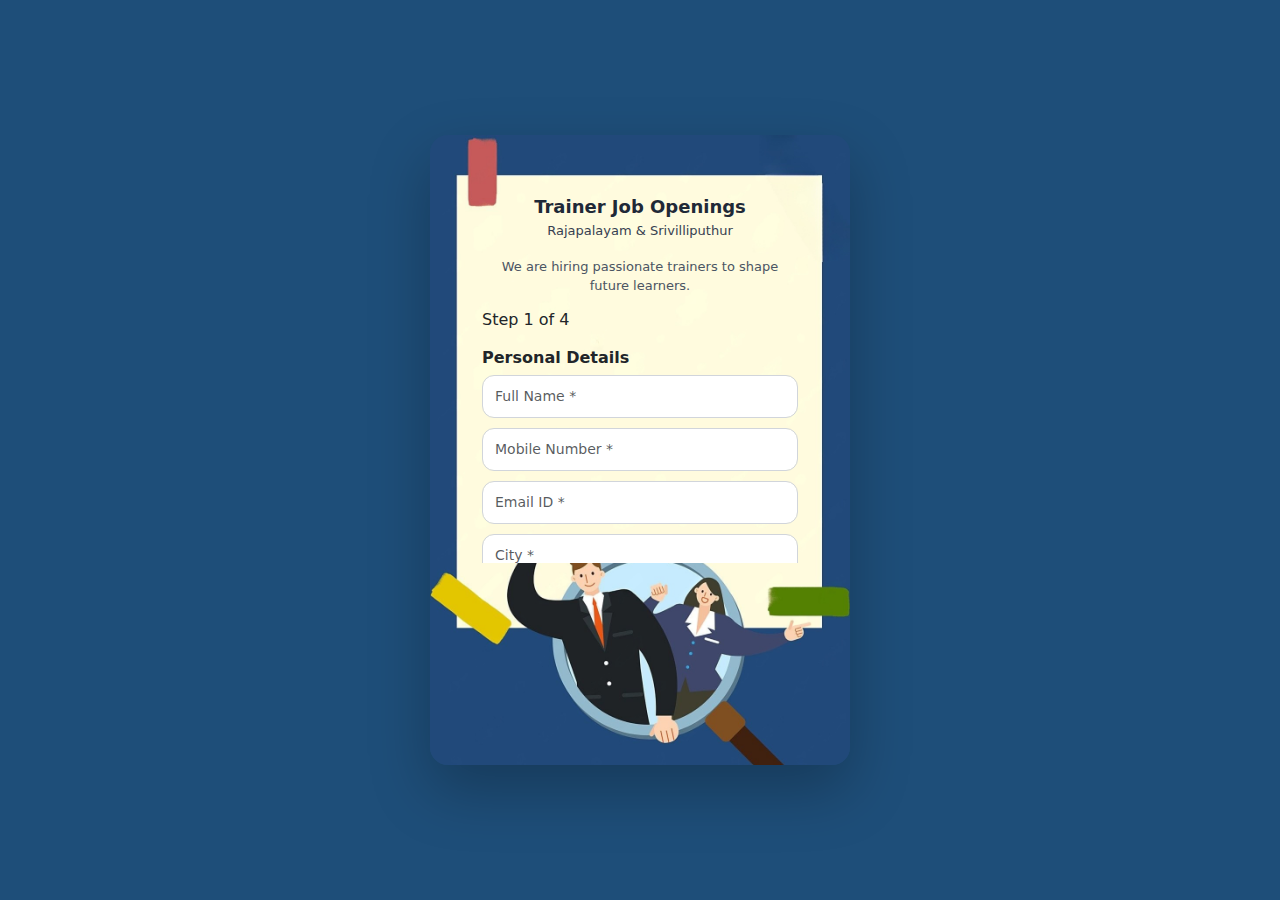
<file: index.html>
<!DOCTYPE html>
<html lang="en">
<head>
  <meta charset="UTF-8">
  <title>Trainer Job Openings</title>
  <meta name="viewport" content="width=device-width, initial-scale=1">

  <!-- Bootstrap -->
  <link href="https://cdn.jsdelivr.net/npm/bootstrap@5.3.2/dist/css/bootstrap.min.css" rel="stylesheet">

  <!-- Custom CSS -->
  <link rel="stylesheet" href="style.css">
</head>
<body>

<div class="template-container">

  <!-- Background image -->
  <img src="images/paper-bg2.jpeg" class="template-img" alt="Template">

  <!-- Paper content -->
  <div class="paper-content">

    <h4>Trainer Job Openings</h4>
    <p class="small">Rajapalayam & Srivilliputhur</p>
    <p class="intro">We are hiring passionate trainers to shape future learners.</p>

    <p class="step-indicator">
      Step <span id="stepNo">1</span> of 4
    </p>

    <form id="trainerForm">

      <!-- STEP 1 -->
      <div class="form-step active">
        <div class="step-body">
          <h6 class="fw-bold">Personal Details</h6>

          <input type="text" class="form-control" placeholder="Full Name *" required>
          <input type="tel" class="form-control" placeholder="Mobile Number *" required>
          <input type="email" class="form-control" placeholder="Email ID *" required>
          <input type="text" class="form-control" placeholder="City *" required>
        </div>

        <div class="step-actions">
          <button type="button" class="btn btn-primary w-100 next-btn">
            Next →
          </button>
        </div>
      </div>

      <!-- STEP 2 -->
      <div class="form-step">
        <div class="step-body">
          <h6 class="fw-bold">Job Details</h6>

          <label class="fw-semibold">Applying For *</label>
          <div class="form-check">
            <input class="form-check-input" type="checkbox"> Programming Trainer
          </div>
          <div class="form-check">
            <input class="form-check-input" type="checkbox"> Robotics Trainer
          </div>
          <div class="form-check">
            <input class="form-check-input" type="checkbox"> Abacus Trainer
          </div>
          <div class="form-check mb-3">
            <input class="form-check-input" type="checkbox"> Tally Trainer
          </div>

          <label class="fw-semibold">Preferred Location *</label>
          <div class="form-check">
            <input class="form-check-input" type="radio" name="loc"> Rajapalayam
          </div>
          <div class="form-check">
            <input class="form-check-input" type="radio" name="loc"> Srivilliputhur
          </div>
        </div>

        <div class="step-actions d-flex gap-2">
          <button type="button" class="btn btn-outline-secondary w-50 back-btn">
            ← Back
          </button>
          <button type="button" class="btn btn-primary w-50 next-btn">
            Next →
          </button>
        </div>
      </div>

      <!-- STEP 3 -->
      <div class="form-step">
        <div class="step-body">
          <h6 class="fw-bold">Professional Details</h6>

          <input type="text" class="form-control" placeholder="Qualification *" required>

          <select class="form-select">
            <option value="">Experience</option>
            <option>0 – 1 Year</option>
            <option>1 – 2 Years</option>
            <option>2 – 3 Years</option>
            <option>More than 3 Years</option>
          </select>

          <textarea class="form-control" rows="2" placeholder="Skills *"></textarea>
        </div>

        <div class="step-actions d-flex gap-2">
          <button type="button" class="btn btn-outline-secondary w-50 back-btn">
            ← Back
          </button>
          <button type="button" class="btn btn-primary w-50 next-btn">
            Next →
          </button>
        </div>
      </div>

      <!-- STEP 4 -->
      <div class="form-step">
        <div class="step-body">
          <h6 class="fw-bold">Upload Documents</h6>

          <input type="file" class="form-control mb-2" required>
          <input type="file" class="form-control" required>
        </div>

        <div class="step-actions d-flex gap-2">
          <button type="button" class="btn btn-outline-secondary w-50 back-btn">
            ← Back
          </button>
          <button type="submit" class="btn btn-success w-50">
            Submit
          </button>
        </div>
      </div>

    </form>

    <p id="successMsg" class="success-msg d-none">
      ✅ Thank you for applying! Our team will contact you.
    </p>

  </div>
</div>

<script src="script.js"></script>
</body>
</html>
</file>
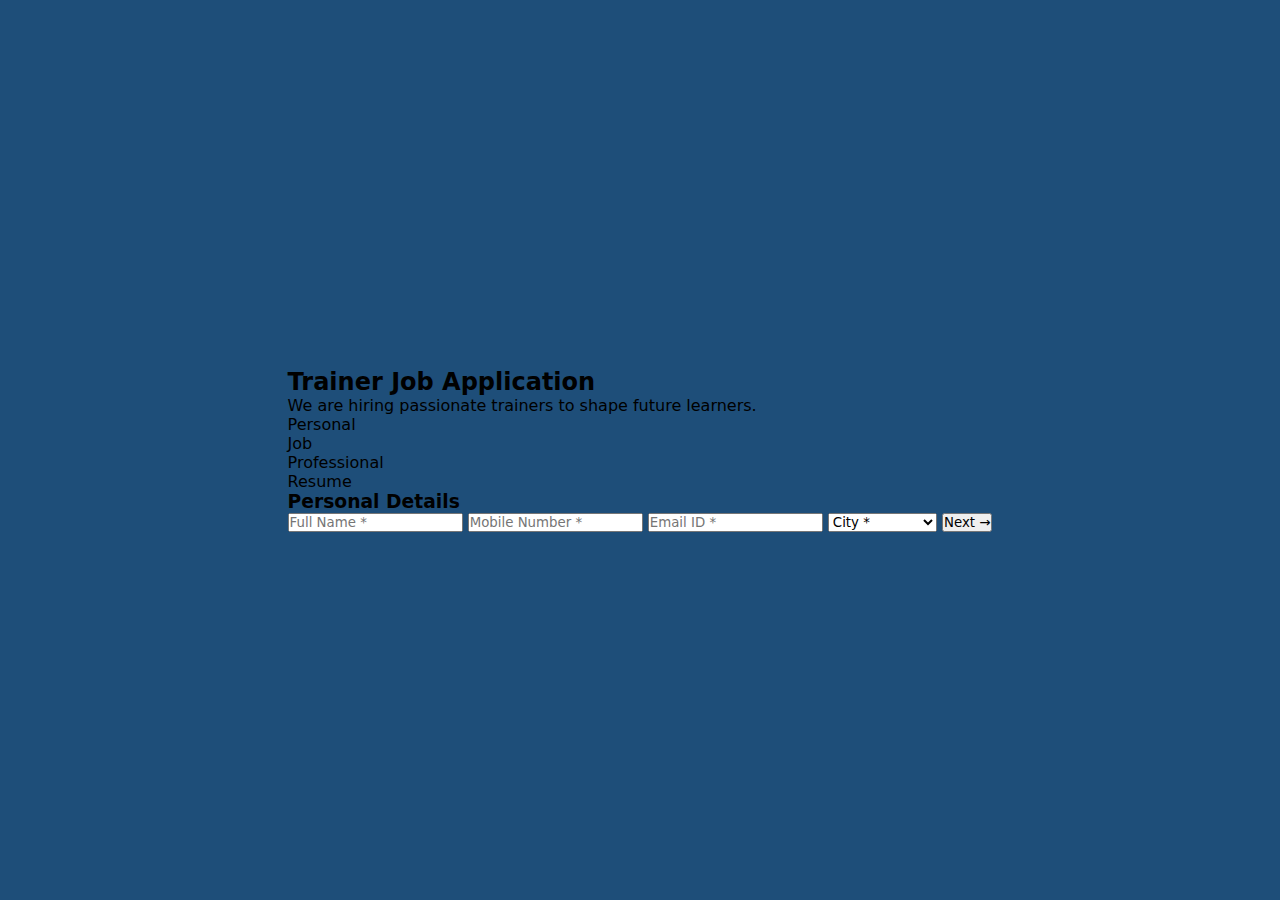
<file: form.html>
<!DOCTYPE html>
<html lang="en">
<head>
  <meta charset="UTF-8">
  <title>Trainer Job Application</title>
  <link rel="stylesheet" href="style.css">
</head>
<body>

<div class="app-container">
  <h2 class="title">Trainer Job Application</h2>
  <p class="subtitle">We are hiring passionate trainers to shape future learners.</p>

  <!-- Progress -->
  <div class="steps">
    <div class="step active">Personal</div>
    <div class="step">Job</div>
    <div class="step">Professional</div>
    <div class="step">Resume</div>
  </div>

  <!-- FORM -->
  <form id="form">

    <!-- STEP 1 -->
    <div class="form-step active">
      <h3>Personal Details</h3>
      <input type="text" placeholder="Full Name *">
      <input type="text" placeholder="Mobile Number *">
      <input type="email" placeholder="Email ID *">
      <select>
        <option>City *</option>
        <option>Rajapalayam</option>
        <option>Srivilliputhur</option>
      </select>
      <button type="button" class="next">Next →</button>
    </div>

    <!-- STEP 2 -->
    <div class="form-step">
      <h3>Job Details</h3>

      <label>Applying For *</label>
      <div class="checkbox-group">
        <label><input type="checkbox"> Programming Trainer</label>
        <label><input type="checkbox"> Robotics Trainer</label>
        <label><input type="checkbox"> Abacus Trainer</label>
        <label><input type="checkbox"> Tally Trainer</label>
      </div>

      <label>Preferred Location *</label>
      <div class="radio-group">
        <label><input type="radio" name="loc"> Rajapalayam</label>
        <label><input type="radio" name="loc"> Srivilliputhur</label>
      </div>

      <div class="btn-group">
        <button type="button" class="back">← Back</button>
        <button type="button" class="next">Next →</button>
      </div>
    </div>

    <!-- STEP 3 -->
    <div class="form-step">
      <h3>Professional Details</h3>
      <input type="text" placeholder="Qualification *">
      <select>
        <option>Experience *</option>
        <option>0–1 Years</option>
        <option>1–3 Years</option>
        <option>3+ Years</option>
      </select>
      <input type="text" placeholder="Skills *">
      <select>
        <option>Availability *</option>
        <option>Immediate</option>
        <option>15 Days</option>
        <option>30 Days</option>
      </select>

      <div class="btn-group">
        <button type="button" class="back">← Back</button>
        <button type="button" class="next">Next →</button>
      </div>
    </div>

    <!-- STEP 4 -->
    <div class="form-step">
      <h3>Resume Upload</h3>
      <div class="upload-box">
        <p>Drag & Drop or Browse File</p>
        <small>PDF, DOC, DOCX – Max 2MB</small>
        <input type="file">
      </div>

      <div class="btn-group">
        <button type="button" class="back">← Back</button>
        <button type="submit" class="submit">Submit Application</button>
      </div>
    </div>

    <!-- SUCCESS -->
    <div class="form-step">
      <div class="success">
        <h2>✔ Thank you for applying!</h2>
        <p>Our team will contact you if shortlisted.</p>
        <button onclick="location.reload()">Close</button>
      </div>
    </div>

  </form>
</div>

<script src="script.js"></script>
</body>
</html>
</file>
<file: style.css>
/* =========================
   GLOBAL RESET
========================= */
* {
  margin: 0;
  padding: 0;
  box-sizing: border-box;
  font-family: "Segoe UI", system-ui, -apple-system, sans-serif;
}

/* =========================
   BODY
========================= */
body {
  background: #1e4e79; /* blue background */
  min-height: 100vh;
  display: flex;
  justify-content: center;
  align-items: center;
  padding: 20px;
}

/* =========================
   TEMPLATE CONTAINER
========================= */
.template-container {
  position: relative;
  width: 100%;
  max-width: 420px;        /* mobile default */
  margin: auto;
}

/* =========================
   TEMPLATE IMAGE
========================= */
.template-img {
  width: 100%;
  display: block;
  border-radius: 18px;
  box-shadow: 0 25px 60px rgba(0, 0, 0, 0.25);
}

/* =========================
   FORM CONTENT AREA
========================= */
.paper-content {
  position: absolute;
  top: 8%;
  left: 10%;
  width: 80%;
  height: 60%;
  background: transparent;
  padding: 10px;
  overflow-y: auto;
  scrollbar-width: thin;
}

/* =========================
   TEXT STYLES
========================= */
.paper-content h4 {
  text-align: center;
  font-weight: 700;
  font-size: 18px;
  color: #1f2937;
  margin-bottom: 4px;
}

.paper-content .small {
  text-align: center;
  font-size: 13px;
  color: #374151;
}

.paper-content .intro {
  text-align: center;
  font-size: 13px;
  color: #4b5563;
  margin-bottom: 12px;
}

/* =========================
   INPUTS
========================= */
.form-control,
.form-select {
  width: 100%;
  font-size: 14px;
  border-radius: 12px;
  padding: 10px 12px;
  margin-bottom: 10px;
  border: 1px solid #d1d5db;
}

.form-control:focus,
.form-select:focus {
  border-color: #2563eb;
  outline: none;
  box-shadow: 0 0 0 2px rgba(37, 99, 235, 0.2);
}

/* =========================
   BUTTONS
========================= */
.btn-primary {
  width: 100%;
  background: #2563eb;
  border: none;
  border-radius: 12px;
  padding: 10px;
  font-size: 15px;
  font-weight: 600;
}

.btn-primary:hover {
  background: #1d4ed8;
}

/* =========================
   MULTI STEP FORM
========================= */
.form-step {
  display: none;
}

.form-step.active {
  display: block;
}

/* =========================
   SUCCESS MESSAGE
========================= */
.success-msg {
  background: #dcfce7;
  color: #166534;
  padding: 12px;
  border-radius: 12px;
  text-align: center;
  font-size: 14px;
  font-weight: 600;
}

/* =========================
   MOBILE VIEW ONLY
========================= */
@media (max-width: 767px) {

  body {
    background: #fff;          /* blue background remove */
    padding: 0;
    align-items: flex-start;   /* top align */
  }

  .template-container {
    max-width: 100%;
    width: 100%;
    min-height: 100vh;         /* full mobile screen */
  }

  .template-img {
    border-radius: 0;          /* edge-to-edge image */
    box-shadow: none;
  }

  .paper-content {
    top: 8%;
    left: 8%;
    width: 84%;
    height: 62%;
  }
}
</file>
